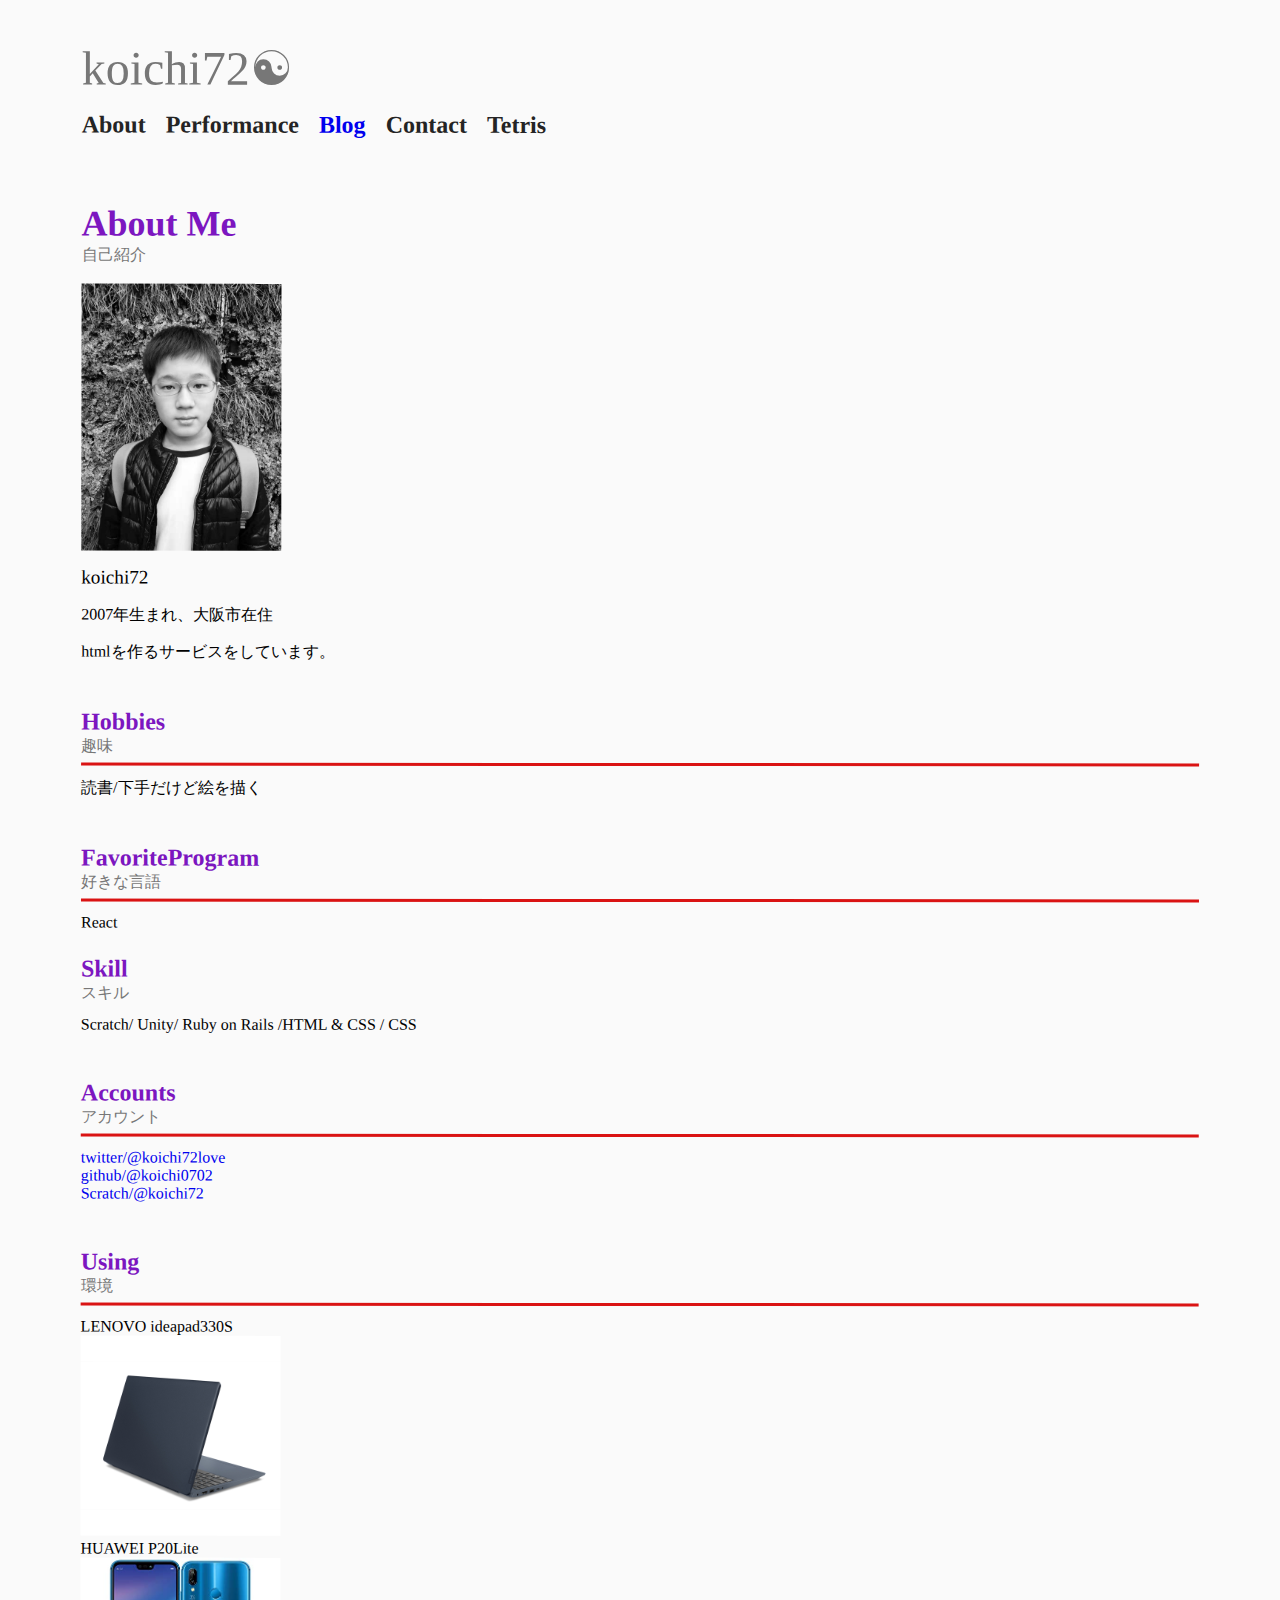
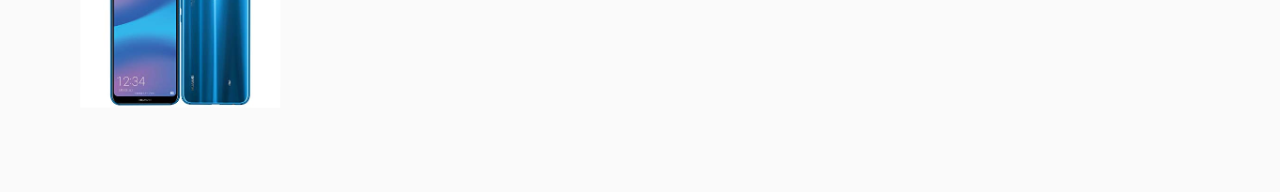
<file: index.html>
<!DOCTYPE html>
<html lang="ja">
<head>
    <meta charset="UTF-8">
    <meta name="viewport" content="width=device-width, initial-scale=1.0">
    <meta http-equiv="X-UA-Compatible" content="ie=edge">
    <title>koichi72-About</title>
    <link rel="stylesheet" type="text/css" href="style.css">
</head>
<body>
        <header>
                <a href="koichi72.html"><h1>koichi72☯</h1></a>
                <ul class="menu">
                  <nav>
                  <li class="menu-case">
                    <a href="koichi72.html"><div class="menu-name">About</div></a>
                  </li>
                  <li class="menu-case">
                    <a href="koichiPerformance.html"><div class="menu-name">Performance</div></a>
                  </li>
                  <li class="menu-case">
                    <a href="http://komura0702.blog.jp/"><div class="menu-name">Blog</dhttp://komura0702.blog.jp/iv></a>
                  </li>
                  <li class="menu-case">
                    <a href="contact.html"><div class="menu-name">Contact</div></a>
                  </li>
                  <li class="menu-case">
                    <a href="Tetris">
                      <div class="menu-name">Tetris</div>
                    </a>
                  </li>
                  </nav>
                </ul>
              </header>
    <div id=main>
        <h2>About Me</h2><div class="nihongo">自己紹介
    </div><br>
    <img src="komur.jpg"width="200px">
    <p><big>koichi72</big></p>
    <p>2007年生まれ、大阪市在住</p>
    <p>htmlを作るサービスをしています。</p>
    <div class="heading">
    <h3>Hobbies</h3>
    <div class="nihongo">趣味</div></div>
    <p>読書/下手だけど絵を描く</p>
    <div class="heading">
        <h3>FavoriteProgram</h3>
        <div class="nihongo">好きな言語</div></div>
    <p>React</p>
    <div cl1ass="heading">
        <h3>Skill</h3><div class="nihongo">スキル</div></div>
    <p>Scratch/ Unity/ Ruby on Rails /HTML & CSS<i class="fab fa-html5"></i> / CSS<i class="fab fa-css3-alt"></i></p>

    <div class="heading">
        <h3>Accounts</h3><div class="nihongo">アカウント</div></div>
    <p>
            <i class="fab fa-twitter"></i> <a href="https://twitter.com/koichi0702">twitter/@koichi72love</a><br>
            <i class="fab fa-github"></i> <a href="https://github.com/koichi0702">github/@koichi0702</a><br>
            <i class="fab fa-twitter"></i> <a href="https://scratch.mit.edu/u sers/koichi72/">Scratch/@koichi72</a><br>
          </p>
          <div class="heading"><h3>Using</h3><div class="nihongo">環境</div></div>
          <p>
            <i class="fas fa-laptop"></i>LENOVO ideapad330S<br>
            <img src="330S.jpg"width="200px"><br>
            <i class="fas fa-mobile-alt"></i> HUAWEI P20Lite<br>
            <img src="20lite.jpg"width="200px">  
           </p>
      </div>
</body>
</html>
</file>
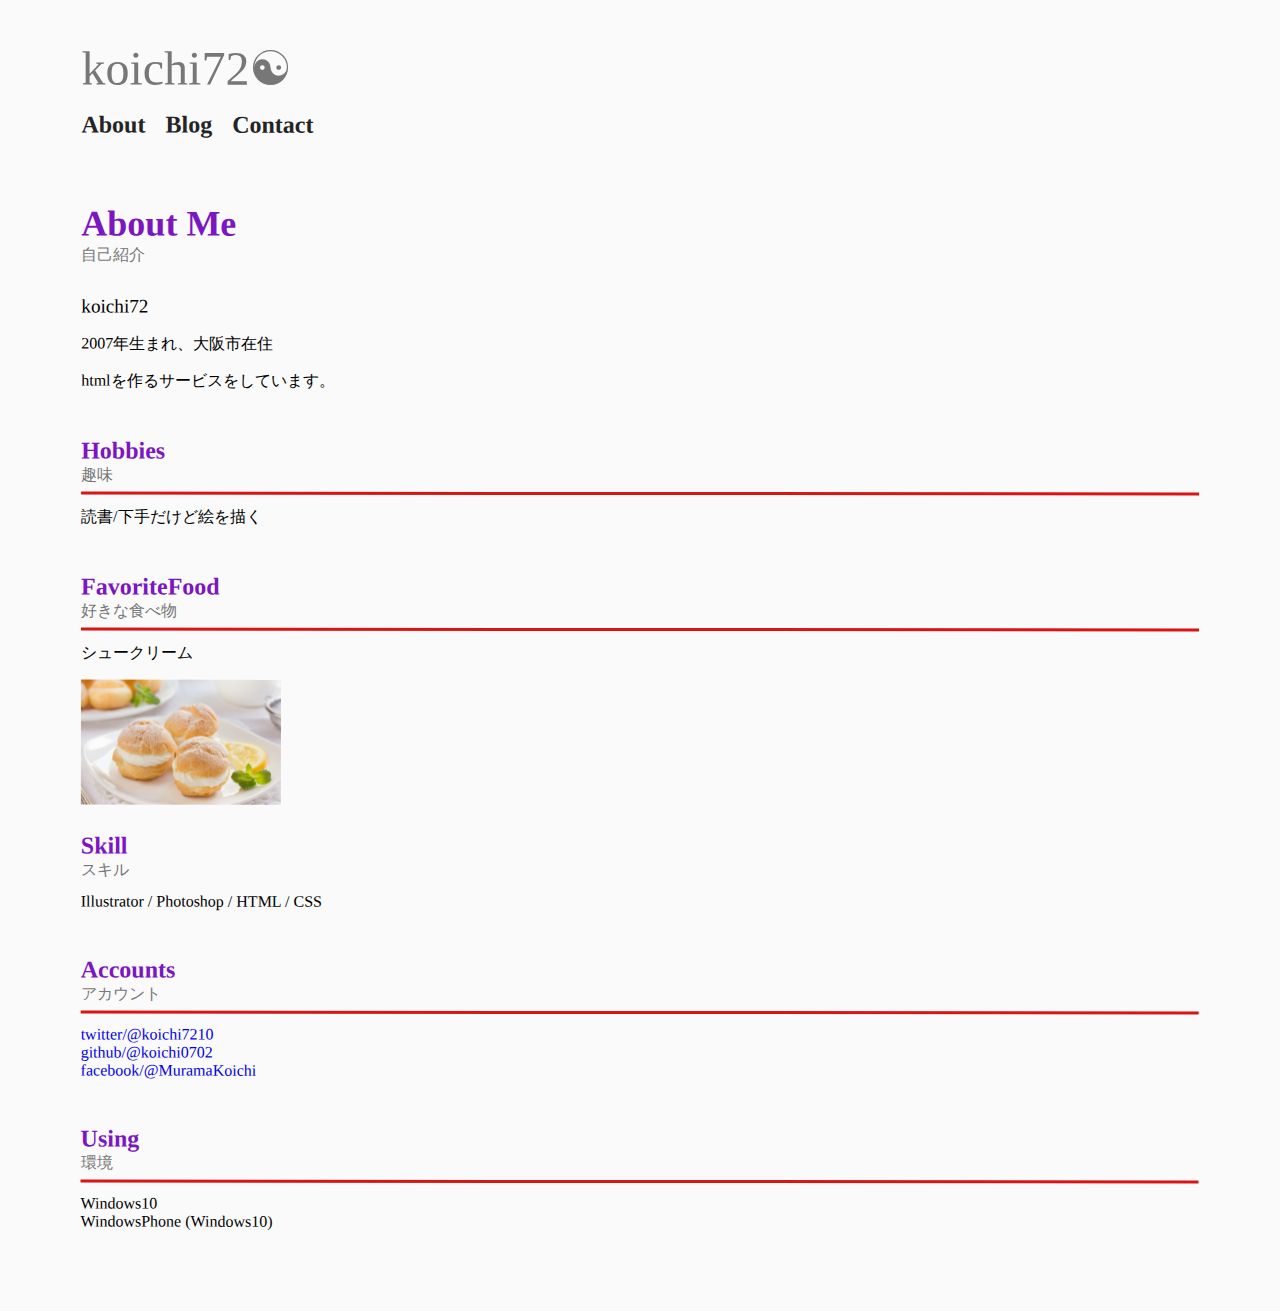
<file: koichi72.html>
<!DOCTYPE html>
<html lang="ja">
<head>
    <meta charset="UTF-8">
    <meta name="viewport" content="width=device-width, initial-scale=1.0">
    <meta http-equiv="X-UA-Compatible" content="ie=edge">
    <title>koichi72-About</title>
    <link rel="stylesheet" type="text/css" href="style.css">
</head>
<body>
        <header>
                <a href="koichi72.html"><h1>koichi72☯</h1></a>
                <ul class="menu">
                  <nav>
                  <li class="menu-case">
                    <a href="koichi72.html"><div class="menu-name">About</div></a>
                  </li>
                  <li class="menu-case">
                    <a href="https://koichi72.hatenablog.com/"><div class="menu-name">Blog</div></a>
                  </li>
                  <li class="menu-case">
                    <a href="contact.html"><div class="menu-name">Contact</div></a>
                  </li>
                  </nav>
                </ul>
              </header>
    <div id=main>
        <h2>About Me</h2><div class="nihongo">自己紹介
    </div><br>
    <p><big>koichi72</big></p>
    <p>2007年生まれ、大阪市在住</p>
    <p>htmlを作るサービスをしています。</p>
    <div class="heading">
    <h3>Hobbies</h3>
    <div class="nihongo">趣味</div></div>
    <p>読書/下手だけど絵を描く</p>
    <div class="heading">
        <h3>FavoriteFood</h3>
        <div class="nihongo">好きな食べ物</div></div>
    <p>シュークリーム</p>
    <img src="img_ddd566994d9f1d5d4a5d1b88aefb1c88259181.jpg" width="200px">
    <div cl1ass="heading">
        <h3>Skill</h3><div class="nihongo">スキル</div></div>
    <p>Illustrator / Photoshop / HTML<i class="fab fa-html5"></i> / CSS<i class="fab fa-css3-alt"></i></p>
    
    <div class="heading">
        <h3>Accounts</h3><div class="nihongo">アカウント</div></div>
    <p>
            <i class="fab fa-twitter"></i> <a href="https://twitter.com/koichi7210">twitter/@koichi7210</a><br>
            <i class="fab fa-github"></i> <a href="https://github.com/koichi0702">github/@koichi0702</a><br>
            <i class="fab fa-behance-square"></i> <a href="https://www.facebook.com/murama.koichi.1">facebook/@MuramaKoichi</a>
          </p>
          <div class="heading"><h3>Using</h3><div class="nihongo">環境</div></div>
          <p>
            <i class="fas fa-laptop"></i> Windows10<br>
            <i class="fas fa-mobile-alt"></i> WindowsPhone (Windows10)<br>
           </p>
      </div>      
</body>
</html>
</file>
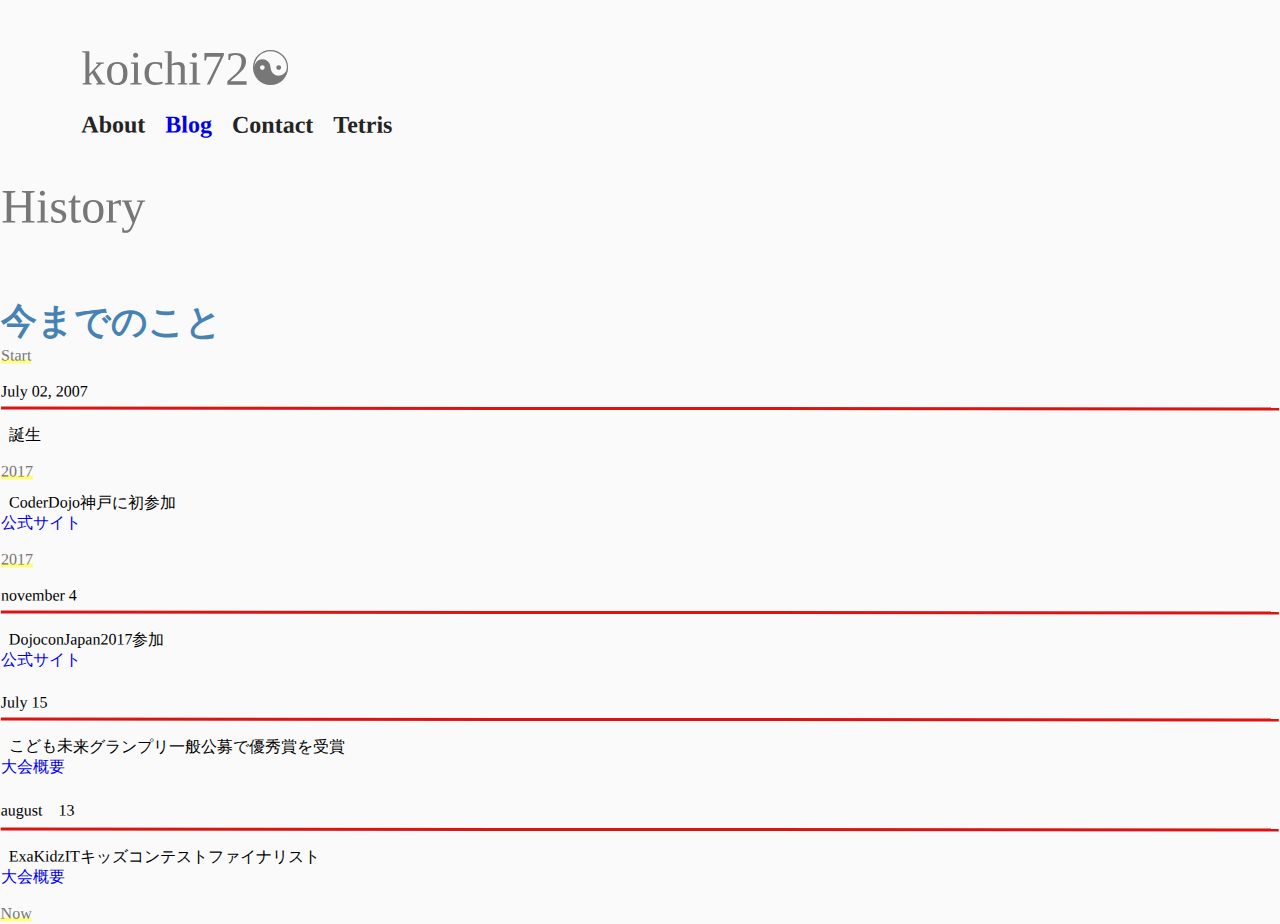
<file: koichiPerformance.html>
<!DOCTYPE html>
<html lang="ja">
<head>
    <meta charset="UTF-8">
    <meta name="viewport" content="width=device-width, initial-scale=1.0">
    <meta http-equiv="X-UA-Compatible" content="ie=edge">
    <link rel="stylesheet" type="text/css" href="main.css">
    <title>History</title>
</head>
<body>
        <header>
                <a href="index.html"><h1>koichi72☯</h1></a>
                <ul class="menu">
                  <nav>
                  <li class="menu-case">
                    <a href="index.html"><div class="menu-name">About</div></a>
                  </li>

                  <li class="menu-case">
                    <a href="http://komura0702.blog.jp/"><div class="menu-name">Blog</dhttp://komura0702.blog.jp/iv></a>
                  </li>
                  <li class="menu-case">
                    <a href="contact.html"><div class="menu-name">Contact</div></a>
                  </li>
                  <li class="menu-case">
                    <a href="Tetris">
                      <div class="menu-name">Tetris</div>
                    </a>
                  </li>
                  </nav>
                </ul>
              </header>
    <section class="section" id="history">
        <h1 class="title"><i class="fas fa-history fa-fw"></i> History</h1>
        <h2 class="subtitle">今までのこと</h2>
        <div class="timeline">
          <div class="timeline-header"><span class="tag is-medium is-primary">Start</span></div>
          <div class="timeline-item is-danger">
            <div class="timeline-marker is-danger"></div>
            <div class="timeline-content">
              <p class="heading">July 02, 2007</p>
              <p><i class="fas fa-birthday-cake"></i>&ensp;誕生</p>
            </div>
          </div>
          <div class="timeline-header"><span class="tag is-primary">2017</span></div>
          <div class="timeline-item">
            <div class="timeline-marker"></div>
            <div class="timeline-content">
              <p><i class="fas fa-users"></i>&ensp;CoderDojo神戸に初参加<br><a class="history-link" href="https://coderdojokobe.wixsite.com/home" target="_blank"><i class="fas fa-external-link-alt"></i> 公式サイト</a></p>
            </div>
          </div>
          <div class="timeline-header"><span class="tag is-primary">2017</span></div>
          <div class="timeline-item">
            <div class="timeline-marker"></div>
            <div class="timeline-content">
              <p class="heading">november 4</p>
              <p><i class="fas fa-school"></i>&ensp;DojoconJapan2017参加<br><a class="history-link" href="https://dojocon2017.coderdojo.jp/" target="_blank"><i class="fas fa-external-link-alt"></i> 公式サイト</a></p>
            </div>
          </div>
          <div class="timeline-item">
            <div class="timeline-marker"></div>
            <div class="timeline-content">
              <p class="heading">July 15</p>
              <p><i class="fas fa-chalkboard-teacher"></i>&ensp;こども未来グランプリ一般公募で優秀賞を受賞<br><a class="history-link" href="https://www.aviva-kids.com/mirai-grandprix2019/" target="_blank"><i class="fas fa-external-link-alt"></i> 大会概要</a>
            </div>
          </div>
          <div class="timeline-item is-warning">
            <div class="timeline-marker is-warning"></div>
            <div class="timeline-content">
              <p class="heading">august　13</p>
              <p><i class="fas fa-trophy"></i>&ensp;ExaKidzITキッズコンテストファイナリスト<br><a class="history-link" href="https://exa-kids.org" target="_blank"><i class="fas fa-external-link-alt"></i> 大会概要</a></p>
            </div>
          </div>
          <div class="timeline-header"><span class="tag is-medium is-primary">Now</span></div>
</body>
</html>
</file>
<file: style.css>
/*
white #fafafa
blue #29ad95
gray #e6e6e6
yellow #fffd80
black #242424
dark gray #777*/
body{
    font-family: 'Noto Sans Japanese';
    background-color: #fafafa;
    transform: rotate(0.05deg);
    margin: 0 1px;
  }
  header{
    margin: 40px 80px;
  }
  /*トップ画面*/
  #top{
    /*width: 100%;*/
    height: 480px;
    background-color: #0631af;
    text-align: center;
    top: 20%;
  }
  .topcntnts{
    color:#fff;
    font-size: 60px;
    font-family: "Abel";
    padding-top: 160px;
  }
  .topcntnts img{
    border-radius: 80px;
   -moz-border-image: border-radius: 80px;
   -webkit-border-image: border-radius: 80px;
   width: 160px;
  }
  
  /*メニューバー*/
  .menu, .menu-list {
    list-style: none;
    padding-left: 0;
  }
  .menu-case {
      float: left;
      display: inline;
      text-align: left;
      margin-right: 20px;
  }
  .menu{
      bottom: 30px;7
    display: block;
  }
  .menu:after {
    content: "";
    clear: both;
    display: block;
  }
  .menu-case:hover .menu-name {
    color: #3817cc;
  }
  .menu-name{
      font-size: 24px;
      font-weight:600;
    color: #242424;
    font-family: "Abel";
  }
  .menu-button{
    border: 2px solid #270dbd;
    border-radius: 6px;
    font-family: "Abel";
    font-size: 24px;
    font-weight: bolder;
    color: #1f2bcf;
    width: 80px;
    padding: 4px 15px;
    text-align: center;
    transition: .3s;
    cursor: pointer;
    display: none;
  }
  #mnbtn{
    display: none;
  }
  #mnbtn:checked + .menu-button{
    background-color: hsl(276, 79%, 42%);
    color: #fff;
  }
  .menu{
    display: block;
  }
  .menu-button {
    display: none;
  }
  
  
  /*見出し、本文*/
  h1{
      font-size: 48px;
    margin-bottom: 12px;
    font-weight: 500;
    font-family: "Abel";
    color: #777;
  }
  h2{
      font-size: 36px;
    font-weight: 600;
    margin-top: 64px;
    margin-bottom: 0;
    font-family: "Abel";
    color:  hsl(276, 79%, 42%);;
  }
  h3{
    font-size: 24px;
    font-weight: 600;
    margin-bottom: 0;
    font-family: "Abel";
    color:  hsl(276, 79%, 42%);;
  }
  .nihongo{
    font-size: 16px;
    margin: 0;
    color: #777;
    font-weight: 300;
  }
  p{
    margin-top: 12px;
    font-weight: 200;
  }
  a {
  text-decoration: none;
  }
  small{
  
  }
  i{
    color:#7dc24f;
  }
  .heading{
    border-bottom: solid 3px #da1313;
    padding: 6px 0;
  }
  
  /*作品*/
  .works{
    margin: 0;
    padding: 0;
  }
  .project{
    transition: all .3s;
    list-style: none;
    background-color: #fff;
    width: 280px;
    height: auto;
    flex-wrap:wrap;
    border-radius: 8px;
    box-shadow: 0 2px 3px 0 #bbb;
    margin: 0 20px 20px 0;
    float: left;
    position: relative;
  }
  .project:hover{
    margin-top:-8px;
  }
  .prjtitle{
    color: #555;
    font-size: 24px;
    font-family: "Noto Sans Japanese";
  }
  .tag{
    color: #777;
    background: linear-gradient(transparent 70%, #fffd80 80%);
    font-size: 16px;
  }
  .contents{
    padding: 20px;
  }
  .dsc{
    font-size: 16px;
    font-weight: 400;
    color: #242424;
  }
  /*timeline https://codepen.io/P233/pen/lGewF*/
  #timeline {
    list-style: none;
    margin: 50px 0 30px 120px;
    padding-left: 30px;
    border-left: 8px solid #1023ce;
  }
  #timeline li {
    margin: 40px 0;
    position: relative;
  }
  .date {
    margin-top: -10px;
    top: 50%;
    left: -158px;
    font-size: 0.95em;
    line-height: 20px;
    position: absolute;
  }
  .circle {
    margin-top: -10px;
    top: 50%;
    left: -44px;
    width: 10px;
    height: 10px;
    background: #fafafa;
    border: 5px solid #1d11c5;
    border-radius: 50%;
    display: block;
    position: absolute;
  }
  label {
    z-index: 100;
    cursor: pointer;
    top: 20px;
  }
  /*メインコンテンツ*/
  #main{
      margin: 0 80px 80px 80px;
  }
  /*連絡フォーム*/
  form{
    font-family: 'Rounded Mplus 1c';
  }
  .sbmbtn{
    border: none;
    outline: none;
    padding: 15px 25px;
    font-weight: 600;
    color: #fff;
    background-color: #555;
    transition: all .2s;
    width:240px;
  }
  .sbmbtn:hover{
    background-color: #009d9d;
  }
  #msg{
    width: 240px;
    height: 128px;
    margin-bottom: 15px;
  }
  .textbox{
    margin-bottom: 15px;
    width: 240px;
  }
  /*https://saruwakakun.com/html-css/reference/nav-drawer*/
  /*http://totora0155.hatenablog.jp/entry/css-only-menubar*/
  @media screen and (max-width: 860px) {
    .menu{
      display: none;
    }
    .menu-button {
      display: block;
    }
    #top{
      height: 120px;
      background-color: #29ad95;
      text-align: center;
      top: 20%;
    }
    .topcntnts img{
      width:80px;
      border-radius: 60px;
    }
    .topcntnts{
      padding-top: 20px;
    }
    .topcntnts p{
      display: none;
    }
    #main {
      margin: 0 40px;
    }
    header {
      margin: 20px 40px;
    }
  }
</file>
<file: main.css>
body{
  font-family: 'Noto Sans Japanese';
  background-color: #fafafa;
  transform: rotate(0.05deg);
  margin: 0 1px;
}
header{
  margin: 40px 80px;
}
/*トップ画面*/
#top{
  /*width: 100%;*/
  height: 480px;
  background-color: #0631af;
  text-align: center;
  top: 20%;
}
.topcntnts{
  color:#fff;
  font-size: 60px;
  font-family: "Abel";
  padding-top: 160px;
}
.topcntnts img{
  border-radius: 80px;
 -moz-border-image: border-radius: 80px;
 -webkit-border-image: border-radius: 80px;
 width: 160px;
}

/*メニューバー*/
.menu, .menu-list {
  list-style: none;
  padding-left: 0;
}
.menu-case {
    float: left;
    display: inline;
    text-align: left;
    margin-right: 20px;
}
.menu{
    bottom: 30px;7
  display: block;
}
.menu:after {
  content: "";
  clear: both;
  display: block;
}
.menu-case:hover .menu-name {
  color: #3817cc;
}
.menu-name{
    font-size: 24px;
    font-weight:600;
  color: #242424;
  font-family: "Abel";
}
.menu-button{
  border: 2px solid #270dbd;
  border-radius: 6px;
  font-family: "Abel";
  font-size: 24px;
  font-weight: bolder;
  color: #1f2bcf;
  width: 80px;
  padding: 4px 15px;
  text-align: center;
  transition: .3s;
  cursor: pointer;
  display: none;
}
#mnbtn{
  display: none;
}
#mnbtn:checked + .menu-button{
  background-color: hsl(276, 79%, 42%);
  color: #fff;
}
.menu{
  display: block;
}
.menu-button {
  display: none;
}
h1{
  font-size: 48px;
margin-bottom: 12px;
font-weight: 500;
font-family: "Abel";
color: #777;
}
h2{
  font-size: 36px;
font-weight: 600;
margin-top: 64px;
margin-bottom: 0;
font-family: "Abel";
color:  #4682b4
}
h3{
font-size: 24px;
font-weight: 600;
margin-bottom: 0;
font-family: "Abel";
color:  hsl(276, 79%, 42%);;
}
.nihongo{
font-size: 16px;
margin: 0;
color: #777;
font-weight: 300;
}
p{
margin-top: 12px;
font-weight: 200;
}
a {
text-decoration: none;
}
small{

}
i{
color:#7dc24f;
}
.heading{
border-bottom: solid 3px #da1313;
padding: 6px 0;
}
 /*作品*/
 .works{
  margin: 0;
  padding: 0;
}
.project{
  transition: all .3s;
  list-style: none;
  background-color: #fff;
  width: 280px;
  height: auto;
  flex-wrap:wrap;
  border-radius: 8px;
  box-shadow: 0 2px 3px 0 #bbb;
  margin: 0 20px 20px 0;
  float: left;
  position: relative;
}
.project:hover{
  margin-top:-8px;
}
.prjtitle{
  color: #555;
  font-size: 24px;
  font-family: "Noto Sans Japanese";
}
.tag{
  color: #777;
  background: linear-gradient(transparent 70%, #fffd80 80%);
  font-size: 16px;
}
.contents{
  padding: 20px;
}
.dsc{
  font-size: 16px;
  font-weight: 400;
  color: #242424;
}
/*timeline https://codepen.io/P233/pen/lGewF*/
#timeline {
  list-style: none;
  margin: 50px 0 30px 120px;
  padding-left: 30px;
  border-left: 8px solid #1023ce;
}
#timeline li {
  margin: 40px 0;
  position: relative;
}
.date {
  margin-top: -10px;
  top: 50%;
  left: -158px;
  font-size: 0.95em;
  line-height: 20px;
  position: absolute;
}
.circle {
  margin-top: -10px;
  top: 50%;
  left: -44px;
  width: 10px;
  height: 10px;
  background: #fafafa;
  border: 5px solid #1d11c5;
  border-radius: 50%;
  display: block;
  position: absolute;
}
label {
  z-index: 100;
  cursor: pointer;
  top: 20px;
}
/*メインコンテンツ*/
#main{
    margin: 0 80px 80px 80px;
}
/*連絡フォーム*/
form{
  font-family: 'Rounded Mplus 1c';
}
.sbmbtn{
  border: none;
  outline: none;
  padding: 15px 25px;
  font-weight: 600;
  color: #fff;
  background-color: #555;
  transition: all .2s;
  width:240px;
}
.sbmbtn:hover{
  background-color: #009d9d;
}
#msg{
  width: 240px;
  height: 128px;
  margin-bottom: 15px;
}
.textbox{
  margin-bottom: 15px;
  width: 240px;
}
/*https://saruwakakun.com/html-css/reference/nav-drawer*/
/*http://totora0155.hatenablog.jp/entry/css-only-menubar*/
@media screen and (max-width: 860px) {
  .menu{
    display: none;
  }
  .menu-button {
    display: block;
  }
  #top{
    height: 120px;
    background-color: #29ad95;
    text-align: center;
    top: 20%;
  }
  .topcntnts img{
    width:80px;
    border-radius: 60px;
  }
  .topcntnts{
    padding-top: 20px;
  }
  .topcntnts p{
    display: none;
  }
  #main {
    margin: 0 40px;
  }
  header {
    margin: 20px 40px;
  }
}
</file>
